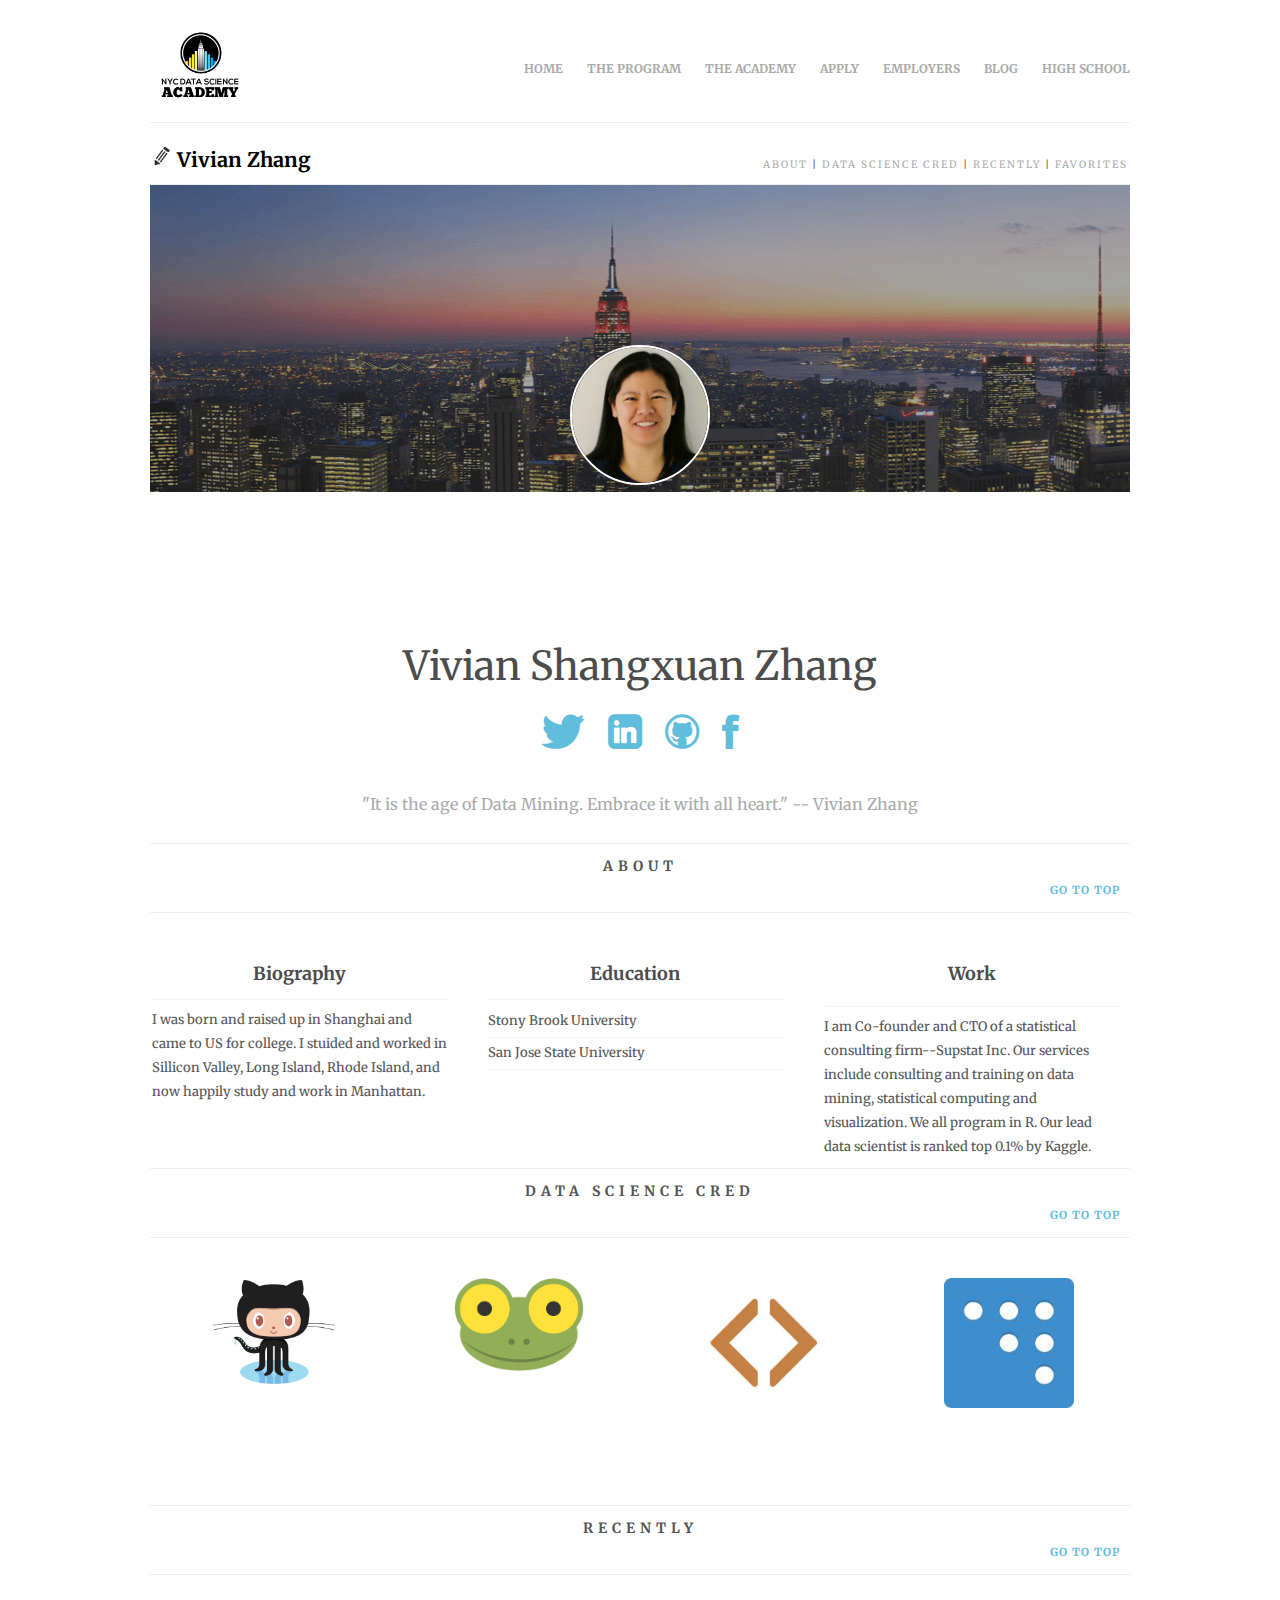
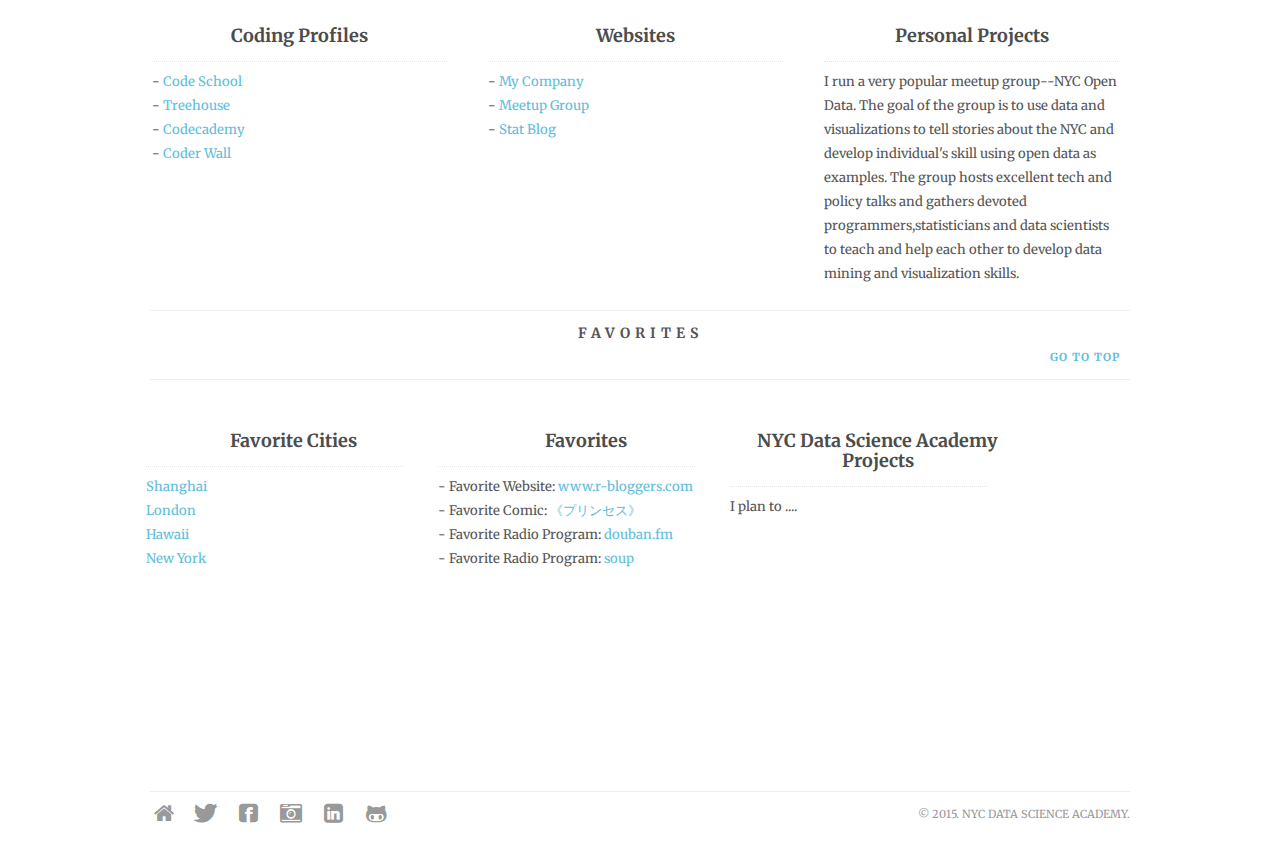
<file: students/b001/bryanvalentini.html>
<!DOCTYPE html>
<html lang="en-US">
<head>
  <meta http-equiv="Content-Type" content="text/html; charset=utf-8" >
  <meta charset="UTF-8" />
  <meta name="viewport" content ="width=device-width, minimum-scale=1.0, initial-scale=1.0">
  <title>My Name</title>
  <link rel='stylesheet' href="../../css/font-awesome.css" type='text/css' media='screen' />
  <link rel='stylesheet' id='google_merriweather-css'  href='http://fonts.googleapis.com/css?family=Merriweather:400,700&ver=3.5' type='text/css' media='all' />
  <link rel='stylesheet' href="../../css/style.css" type='text/css' media='all' />
  <style>
    .top-page-title {
      background: url(../../img/NYCDSA_banner.png) no-repeat top center;
    }
  </style>
  <link rel="apple-touch-icon" href="img/apple-touch-icon.png" />
</head>

<body id="scroll-header" class="home page students">

  <!-- Begin Main Wrapper -->
  <div class="main-wrapper">
        <!-- Begin Header -->
    <div class="header-wrapper">
      <div class="header">
        <div class="header-left">
          <h1 class="logo-text">
            <a href="//www.nycdatascience.com" title="NYC Data Science Home Page">
              <img src="../../img/nycdsa_400x400.png" class="logo" width="100px">
            </a>
          </h1>
        </div>
        <div class="header-right">
          <div class="menu-header-container">
            <ul id="nav" class="nav">
              <li class="menu-item">
                <a href="http://nycdatascience.github.io">Home</a>
              </li>
              <li>
                <a href="http://nycdatascience.com">The Program</a>
                <ul class="sub-menu">
                  <li><a href="/program.html">Basics</a></li>
                  <li><a href="/curriculum.html">Curriculum</a></li>
                  <li><a href="/faculty.html">Faculty</a></li>
                  <li><a href="/speakers.html">Guest Speakers</a></li>
                  <li><a href="/faq.html">FAQ</a></li>
               </ul>
              </li>
              <li>
                <a href="#">The Academy</a>

                <ul class="sub-menu">
                  <li><a href="/events.html">Events</a></li>
                  <li><a href="/contact.html">Contact</a></li>
                  <li><a href="/students.html">Students</a></li>
                </ul>

              </li>
              <li><a href="/apply">Apply</a>
              </li>
              <li>
                <a href="/employers.html">Employers</a>
              </li>
              <li>
                <a href="/blog">Blog</a>
              </li>
              <li><a href="/highschool" target="_blank">High School</a></li>
            </ul>
          </div>
          <div class="clear"></div>
        </div>
        <div class="clear"></div>
      </div>
   
      <div class="link-subs">
        <span><img class="swiss-knife-icon" src="../../img/DSA_pencil.png">Vivian Zhang</span>
        <ul class="smooth-scroller">
          <li><a href="#scroll-about">About</a></li>
          <li>|</li>
          <li><a href="#scroll-ds-cred">Data Science Cred</a></li>
          <li>|</li>
          <li><a href="#scroll-recently">Recently</a></li>
          <li>|</li>
          <li><a href="#scroll-favorites">Favorites</a></li>
        </ul>
      </div>
    </div>
    <!-- End Header -->

    <!-- Begin Content -->
    <div class="container">

      <!-- Begin Splash Image -->
      <div class="top-page-title">
        <div>
          <img src="../../img/students/b001/vivian_zhang.png" class="student_pic">
        </div>
      </div>
      <!-- End Splash Image -->

      <!-- Begin Title Content -->
      <div class="page-title">
        <h4 class="ib_main_header">Vivian Shangxuan Zhang</h4>
        <div class="social-icons">
          <a href="https://twitter.com/vivian__zhang"><i class="icon-twitter ib-social-icons"></i></a>
          <a href="http://www.linkedin.com/in/shangxuanzhang"><i class="icon-linkedin-sign ib-social-icons"></i></a>
          <a href="https://github.com/casunlight"><i class="icon-github ib-social-icons"></i></a>
          <a href="https://www.facebook.com/shangxuan.zhang"><i class="icon-facebook ib-social-icons"></i></a>
        </div>

        <div class="section section-testimonials-curriculum quote-div">
          <div id="testimonial-slider" class="flexslider">
            <ul class="testimonials slides">
              <li id="text-7" class="widget_text" style="list-style: none; display: list-item;">
                <div class="textwidget">
                  <h3>"It is the age of Data Mining. Embrace it with all heart." -- Vivian Zhang</h3>
                </div>
              </li>
            </ul>
          </div>
        </div>
      </div>
      <!-- End Title Content -->

      <!-- Some Content on Full Width -->
      <div id="random-full-width-content" class="this-div-is-just-a-helpful-container">
        <div id="scroll-about" class="section section-services">
          <div class="section-title">
            <span class="actual-title">About</span>
            <div class="go-to-top"><a href="#scroll-header">Go To Top</a></div>
          </div>

          <div class="services-wrap" id="equalize">

            <div id="ok-text-column-2" class="column ok-text-column" style="height: 204px;">
              <div class="services">
                <div class="services-title"><h3>Biography</h3></div>
                <div class="clear"></div>
                <p>
                  I was born and raised up in Shanghai and came to US for college. I stuided and worked in Sillicon Valley, Long Island, Rhode Island, and now happily study and work in Manhattan.  
                </p>
              </div>
            </div>

            <div id="ok-text-column-3" class="column ok-text-column" style="height: 204px;">
              <div class="services">
                <div class="services-title"><h3>Education</h3></div>
                <div class="clear"></div>
                <ul>
                  <li>Stony Brook University</li>
                  <li>San Jose State University</li>
                </ul>
              </div>
            </div>

            <div id="ok-text-column-4" class="column ok-text-column" style="height: 204px;">
              <div class="services">
                <div class="services-title"><h3>Work</h3></div>
                <div class="clear"></div>
                <h4></h4>
                <p>
                  I am Co-founder and CTO of a statistical consulting firm--Supstat Inc. Our services include consulting and training on data mining, statistical computing  and visualization. We all program in R. Our lead data scientist is ranked top 0.1% by Kaggle. 
                </p>
              </div>
            </div>
          </div>

          <div id="random-full-width-content" class="this-div-is-just-a-helpful-container">
            <div class="section section-services">
              <div id="scroll-ds-cred" class="section-title">
                <span class="actual-title">Data Science Cred</span>
                <div class="go-to-top"><a href="#scroll-header">Go To Top</a></div>
              </div>

              <div class="services-wrap section coder-cred" id="equalize">

                <div class="column fourth">
                  <a href="http://www.github.com/casunlight" target="_blank"><img src="../../img/Octocat.png" alt="GitHub" width="130px"></a>
                </div>

                <div class="column fourth">
                  <a href="http://teamtreehouse.com/vivianzhang" target="_blank"><img src="../../img/treehouse.png" alt="Treehouse" width="130px"></a>
                </div>

                <div class="column fourth">
                  <a href="http://www.codeschool.com/users/shangxuan" target="_blank"><img src="../../img/codeschool.png" alt="Code School" width="130"></a>
                </div>

                <div class="column fourth">
                  <a href="https://coderwall.com/shangxuan" target="_blank"><img src="../../img/coderwall.png" alt="Coder Wall" width="130"></a>
                </div>
              </div>
              <!-- End Service -->
            </div>
            <!-- End Coder Cred -->
          </div>

          <div id="random-full-width-content" class="this-div-is-just-a-helpful-container">
            <div id="scroll-recently" class="section section-services">
              <div class="section-title">
                <span class="actual-title">Recently</span>
                <div class="go-to-top"><a href="#scroll-header">Go To Top</a></div>
              </div>

              <div class="services-wrap" id="equalize">
                <div id="ok-text-column-2" class="column ok-text-column" style="height: 204px;">
                  <div class="services">
                    <div class="services-title">
                      <h3>Coding Profiles</h3>
                    </div>
                    <div class="clear"></div>
                    <p>
                      - <a href="http://www.codeschool.com/users/shangxuan">Code School</a><br>
                      - <a href="http://www.teamtreehouse.com/vivianzhang">Treehouse</a><br>
                      - <a href="http://www.codecademy.com/casunlight">Codecademy</a><br>
                      - <a href="https://www.coderwall.com/shangxuan">Coder Wall</a><br>
                    </p>
                  </div>
                </div>

                <div id="ok-text-column-3" class="column ok-text-column" style="height: 204px;">
                  <div class="services">
                    <div class="services-title">
                      <h3>Websites</h3>
                    </div>
                    <div class="clear"></div>
                    <p>
                      - <a href="http://www.supstat.com/en">My Company</a><br>
                      - <a href="http://www.meetup.com/nyc-open-data">Meetup Group</a><br>
                      - <a href="http://www.statcodebank.com/">Stat Blog</a><br>
                    </p>
                  </div>
                </div>

                <div id="ok-text-column-4" class="column ok-text-column" style="height: 204px;">
                  <div class="services">
                    <div class="services-title">
                      <h3>Personal Projects</h3>
                    </div>
                    <div class="clear"></div>
                    <p>I run a very popular meetup group--NYC Open Data. The goal of the group is to use data and visualizations to tell stories about the NYC and develop individual's skill using open data as examples. The group hosts excellent tech and policy talks and gathers devoted programmers,statisticians and data scientists to teach and help each other to develop data mining and visualization skills.
                    </p>
                  </div>
                </div>
            </div>
          </div>

          <div id="random-full-width-content" class="this-div-is-just-a-helpful-container">
            <div id="scroll-favorites" class="section section-services">
              <div class="section-title">
                <span class="actual-title">Favorites</span>
                <div class="go-to-top"><a href="#scroll-header">Go To Top</a></div>
              </div>

              <div class="services-wrap" id="equalize">
                <div id="ok-text-column-2" class="column ok-text-column" style="height: 204px;">
                  <div class="services">
                    <div class="services-title">
                      <h3>Favorite Cities</h3>
                    </div>
                    <div class="clear"></div>
                    <p>
                      <a>Shanghai</a><br>
                      <a>London</a><br>
                      <a>Hawaii</a><br>
                      <a>New York</a><br>
                    </p>
                  </div>
                </div>

                <div id="ok-text-column-3" class="column ok-text-column" style="height: 204px;">
                  <div class="services">
                    <div class="services-title"><h3>Favorites</h3>
                  </div>
                  <div class="clear"></div>
                  <p>
                    - Favorite Website: <a href="#">www.r-bloggers.com</a><br>
                    - Favorite Comic: <a href="#">《プリンセス》</a><br>
                    - Favorite Radio Program: <a href="#"> douban.fm </a><br>
                    - Favorite Radio Program: <a href="#"> soup </a><br>
                  </p>
                </div>
              </div>

              <div id="ok-text-column-4" class="column ok-text-column" style="height: 204px;">
                <div class="services">
                  <div class="services-title">
                    <h3>NYC Data Science Academy Projects</h3>
                  </div>
                  <div class="clear"></div>
                  <p>I plan to ....</p>
                </div>
              </div>
            </div>
          </div>

        </div>

        <div class="clear"></div>
      </div>
    </div>
  </div>

  <div class="clear"></div>
  <!-- End Footer Widgets -->

  <!-- Begin Footer -->
  <div class="footer">
    <div class="footer-text">
      <div class="footer-text-left">
        <div class="menu">
          <ul>
            <li>
              <a href="/index.html">
                <i class="icon-home icon-2x"></i>
              </a>
            </li>
            <li>
              <a href="https://twitter.com/NYCDataSci">
                <i class="icon-twitter icon-2x"></i>
              </a>
            </li>
            <li>
              <a href="http://www.facebook.com/nycdatascience">
                <i class="icon-facebook-sign icon-2x"></i>
              </a>
            </li>
            <li>
              <a href="http://instagram.com/nycdatascience">
                <i class="icon-camera-retro icon-2x"></i>
              </a>
            </li>
            <li>
              <a href="http://www.linkedin.com/groups/NYC-Data-Science-Academy-7433473">
                <i class="icon-linkedin-sign icon-2x"></i>
              </a>
            </li>
            <li>
              <a href="https://github.com/nycdatascience">
                <i class="icon-github-alt icon-2x"></i>
              </a>
            </li>
          </ul>
        </div>
      </div>
      <div class="footer-text-right">
        <div class="copyright">&copy; 2015. NYC Data Science Academy.</div>
      </div>
      <div class="clear"></div>
    </div>
  </div>
  <!-- End Footer -->
  
  <script type='text/javascript' src="../../js/jquery.js"></script>
  <script type='text/javascript' src="../../js/smooth-scroll.js"></script>
  <script type="text/javascript">
    jQuery('a').smoothScroll({offset: -175, speed: 1000});
    jQuery('.go-to-link a').smoothScroll();
  </script>

  <script type="text/javascript">

    var _gaq = _gaq || [];
    _gaq.push(['_setAccount', '']);
    _gaq.push(['_setDomainName', '']);
    _gaq.push(['_trackPageview']);

    (function() {
      var ga = document.createElement('script'); ga.type = 'text/javascript'; ga.async = true;
      ga.src = ('https:' == document.location.protocol ? 'https://ssl' : 'http://www') + '.google-analytics.com/ga.js';
      var s = document.getElementsByTagName('script')[0]; s.parentNode.insertBefore(ga, s);
    })();
  </script>

</body>
</html>
</file>
<file: css/style.css>
body, div, dl, dt, dd, ul, ol, li, h1, h2, h3, h4, h5, h6, pre, form, fieldset, input, textarea, p, blockquote, th, td {
    margin: 0;
    padding: 0;
}

table {
    border-collapse: collapse;
    border-spacing: 0;
}

fieldset, img { border: 0 }

ol, ul { list-style: none }

caption, th { text-align: left }

h1, h2, h3, h4, h5, h6 {
    font-size: 100%;
    font-family: 'Merriweather', Georgia, serif;
    font-weight: normal;
    color: #4c4c4c;
}

html { height: 100% }

body {
    font: 14px/24px "Merriweather", Georgia, serif;
    margin: 0 auto;
    padding: 0;
    background: #fff;
    overflow-x: hidden;
    height: 100%;
    color: #555;
}

* {
    -webkit-box-sizing: border-box;
    -moz-box-sizing: border-box;
    box-sizing: border-box;
}

a { text-decoration: none }

a:hover { color: #555 }

hr {
    margin: 20px 0 30px;
    border: 0;
    border-bottom: 1px dotted #ddd;
    height: 1px;
}

h1 {
    font-size: 30px;
    line-height: 36px;
    margin-bottom: 15px;
}

h2 {
    font-size: 24px;
    line-height: 36px;
    margin-bottom: 15px;
}

h3, h4, h5, h6 {
    line-height: 28px;
    margin-bottom: 12px;
}

h3 { font-size: 18px }

h4 { font-size: 16px }

h5 { font-size: 14px }

h6 {
    font-size: 13px;
    color: #bfbfbf;
    text-transform: uppercase;
}

p { margin-bottom: 15px }

.clear {
    clear: both;
    font-size: 0px;
    line-height: 0px;
    display: block;
}

.clearfix:after {
    content: "";
    display: block;
    clear: both;
    visibility: hidden;
    font-size: 0;
    height: 0;
}

.clearfix {
    *display: inline-block;
    height: 1%;
}

.last { margin-right: 0 !important }

blockquote p {
    position: relative;
    font-family: 'Merriweather', Georgia, serif;
    color: #aaa;
    font-size: 16px;
    font-weight: 400;
    line-height: 28px;
    padding: 15px 0 15px 30px;
    margin: 25px 0;
}

blockquote p:before {
    position: absolute;
    left: 0;
    top: 14px;
    content: "\f0e5";
    font-family: "FontAwesome";
    display: block;
    color: #bbb;
}

::selection {
    background: #fff666;
    color: #222;
}

::-moz-selection {
    background: #fff666;
    color: #222;
}

img {
    max-width: 100%;
    height: auto;
}

/* ===[ Layout Styles ]===================================================== */

.main-wrapper {
    width: 100%;
    margin: 0 auto;
}


.header-wrapper {
    width: 100%;
    margin: 0 0 0 0;
    position: fixed;
    z-index: 99999;
    background: #fff;
}

.header-hidden-wrap {
    z-index: 999;
    position: relative;
}

.header-hidden {
    margin: 0 auto;
    max-width: 980px;
    padding: 10px 10px 0px 10px;
    position: relative;
    display: none;
    background: #f3f3f3;
}

.header-hidden-toggle-wrap {
    max-width: 980px;
    position: relative;
    margin: 0 auto;
}

.show-hidden {
    margin-top: 0;
    -webkit-transition: .1s ease-in;
    -moz-transition: .1s ease-in;
    -o-transition: .1s ease-in;
    transition: .1s ease-in;
}

.hidden-toggle {
    position: absolute;
    right: 0px;
    bottom: -35px;
    display: block;
    width: 21px;
    height: 21px;
    text-align: right;
    color: #ccc;
    -webkit-transition: .2s ease-in;
    -moz-transition: .2s ease-in;
    -o-transition: .2s ease-in;
    transition: .2s ease-in;
}

.show-hidden .hidden-toggle {

}

.header-hidden-left {
    width: 60%;
    float: left;
    font-size: 12px;
    line-height: 20px;
    color: #999;
    padding-top: 3px;
}

.header-hidden-right {
    float: right;
    width: 40%;
}

.lights {
    float: right;
    color: #aaa;
}

.icons {
    float: right;
}

.icons a {
    margin-bottom: 0 !important;
}

.header {
    max-width: 980px;
    margin: 0 auto;
    padding-top: 40px;
    border-bottom: solid 1px #eee;
}

.header-left {
    width: 25%;
    float: left;
}

.header-left img { padding: 0 0 0 0 }

.header-left h1 {
    margin: 5px 0 0 0;
}

.header-left h1 a {
    color: #555;
    text-decoration: none;
    font-size: 34px;
    font-weight: 600;
    line-height: 28px;
    letter-spacing: -2px;
    -webkit-transition: .04s ease-in;
    -moz-transition: .04s ease-in;
    transition: .04s ease-in;
}

.header-left h1 a:hover {
    color: #999;
    -webkit-transition: .04s ease-in;
    -moz-transition: .04s ease-in;
    transition: .04s ease-in;
}

.logo {
    margin-top: -30px !important;
}

.header-right {
    width: 75%;
    float: right;
}

/* ===[ Header Navigation Styles ]===================================================== */

.select-menu, .select { display: none }

.menu-main-container { position: relative }

#nav { float: right }

#nav, #nav ul {
    margin: 13px 0 0 0;
    padding: 0;
    list-style-type: none;
    list-style-position: outside;
    position: relative;
    line-height: 1.5em;
    z-index: 1000;
}

#nav a {
    display: block;
    padding: 5px;
    color: #aaa;
    text-decoration: none;
    text-align: left;
    outline: none;
    font-weight: normal;
    font-family: 'Merriweather', Georgia, serif;
}

#nav > .current-menu-item > a, #nav > li a:hover { color: #4C4C4C }

.plus { color: #aaa }

#nav ul {
    position: absolute;
    display: none;
}

#nav li {
    float: left;
    position: relative;
    list-style-type: none;
    padding-bottom: 17px;
}

#nav li a {
    font-size: 12px;
    font-weight: bold;
    text-transform: uppercase;
    padding: 8px 15px;
}

#nav > li > a { padding: 5px 12px }

#nav > li:last-child a {
    margin-right: 0px;
    padding-right: 0px;
    border-right: none;
}

#nav > li:first-child a {

}

#nav li ul a {
    width: 150px;
    height: auto;
    float: left;
    font-size: 12px;
    color: #999;
}

#nav .sub-menu {
    box-shadow: rgba(0,0,0, 0.07) 0px 1px 2px;
    -moz-box-shadow: rgba(0,0,0, 0.07) 0px 1px 2px;
    -webkit-box-shadow: rgba(0,0,0, 0.07) 0px 1px 2px;
}

#nav .sub-menu li {
    background: #fff;
    border-left: solid 1px #eee;
    border-right: solid 1px #eee;
}

#nav .sub-menu li:first-child { border-top: solid 1px #eee }

#nav > li > ul { margin-top: 17px }

#nav li ul li {
    border-bottom: solid 1px #eee;
    padding-bottom: 0px;
}

#nav li ul li:last-child { border-bottom: none }

#nav li ul li a {
    margin-right: 0px;
    font-size: 10px;
}

#nav li ul li a:hover {
    background: #f9f9f9;
    color: #555;
}

#nav ul ul { top: auto }

#nav ul ul li:first-child { border-top: solid 1px #eee }

#nav li ul ul {
    left: 150px;
    margin: -1px 0 0 0;
    padding-right: 5px;
}

#nav li ul ul li { border-top: none }

#nav li:hover ul ul, #nav li:hover ul ul ul, #nav li:hover ul ul ul ul { display: none }

#nav li:hover ul, #nav li li:hover ul, #nav li li li:hover ul, #nav li li li li:hover ul { display: block }

/* ===[ Title Styles ]===================================================== */

.home .page-title {
    text-align: center;
    border-bottom: none;
}

.error404 .page-title {
    text-align: center;
}

.page-title {
    border-bottom: solid 1px #eee;
    padding: 30px 0;
    margin-bottom: 40px;
    position: relative;
}

.page-title-portfolio {
    border-bottom: none;
    margin-bottom: 0;
    display: inline-block;
    width: 100%;
    position: relative;
}

.portfolio-titles {
    float: left;
    width: 75%;
    display: inline-block;
}

.project-nav {
    font-size: 11px;
    text-transform: uppercase;
    text-align: right;
    position: absolute;
    right: 0;
    bottom: 30px;
    width: 25%;
    margin-top: 15px;
}

.project-nav a {
    color: #aaa !important;
    margin-left: 10px;
}

.project-nav a:hover { color: #555 !important }

.next-project span {
    padding-left: 10px;
    border-left: solid 1px #eee;
}

.project-nav i {
    padding: 0 2px;
}

.page-title a { color: #4c4c4c }

.page-title h2 {
    margin-bottom: 0px;
    font-size: 34px;
    letter-spacing: -1px;
    line-height: 42px;
}

.page-title h3 {
    color: #aaa;
    font-size: 16px;
    line-height: 24px;
    margin: 5px 0 0 0;
}

.page-title h3 a { color: #aaa }

.post-nav {
    position: absolute;
    bottom: 50px;
    right: 0;
    font-size: 11px;
    text-transform: uppercase;
}

.post-nav a {
    color: #aaa;
    margin-left: 20px;
    float: right;
}

.post-nav a:hover { color: #555 }

/* ===[ Blog Styles ]===================================================== */

.blog-post {
    margin-bottom: 50px;
    padding-bottom: 30px;
    border-bottom: solid 1px #eee;
}

.blog-post:last-child {
    margin-bottom: 0;
    padding-bottom: 0;
    border-bottom: none;
}

.blog-content { padding: 0 0 0 0 }

.readmore {
    text-align: center;
    font-size: 10px;
    letter-spacing: 2px;
    text-transform: uppercase;
    padding-top: 5px;
    margin-top: 10px;
}

.more-link {
    margin-top: 10px;
    clear: both;
    padding: 5px 5px 5px 0px;
}

.blog-meta {
    float: left;
    width: 15%;
    margin: 5px 5% 20px 0;
    text-align: right;
    display: inline-block;
}

.blog-meta-date {
    padding-bottom: 10px !important;
    margin-bottom: 10px !important;
    border-bottom: solid 1px #eee;
    float: left;
}

.share-title { color: #555 !important }

.single-attachment .share-title {
    display: none;
}

.blog-meta ul {
    margin-bottom: 15px !important;
    padding-bottom: 15px !important;
    border-bottom: solid 1px #eee;
    display: inline-block;
}

.blog-meta ul:last-child {
    border-bottom: none;
    margin-bottom: 0 !important;
    padding-bottom: 0 !important;
}

.blog-meta li {
    list-style-type: none !important;
    background: none !important;
    padding: 0 0 0 0 !important;
    margin: 0 0 6px 0 !important;
    color: #999;
    width: 100%;
    line-height: 18px;
    float: left;
    font-size: 11px;
}

.blog-meta ul li:last-child {
    border-bottom: none;
    margin-bottom: 0 !important;
    padding-bottom: 0 !important;
}

.blog-meta li a, .blog-meta li { color: #999 }

.blog-meta li a:hover { color: #4c4c4c }

.content .blog-text {
    float: right;
    width: 80%;
}

.title-meta h2 {
    margin: 0 0 0 0;
    padding-bottom: 10px;
    line-height: 38px;
    font-size: 28px;
    letter-spacing: -1px;
}

.title-meta h2 a {
    color: #555;
    -webkit-transition: .07s ease-in;
    -moz-transition: .07s ease-in;
    transition: .07s ease-in;
}

.title-meta h2 a:hover {
    color: #999;
    -webkit-transition: .07s ease-in;
    -moz-transition: .07s ease-in;
    transition: .07s ease-in;
}

.blog-image {
    width: 100%;
    margin-bottom: 35px;
    float: left;
}

.blog-image img {
    -webkit-transition: .1s ease-in;
    -moz-transition: .1s ease-in;
    -o-transition: .1s ease-in;
    transition: .1s ease-in;
}

.blog-image img:hover {
    -webkit-transition: .1s ease-in;
    -moz-transition: .1s ease-in;
    -o-transition: .1s ease-in;
    transition: .1s ease-in;
    opacity: .9;
}

.blog-read-more {
    font-size: 11px;
    letter-spacing: 2px;
    text-transform: uppercase;
    padding-top: 15px;
}

/* ===[ Tagcloud Styles ]===================================================== */

.tags {
    width: 620px;
    padding: 15px 0 15px 0;
    clear: both;
    margin-right: 35px;
    background: #f9f9f9;
}

.tags-list {
    width: 505px;
    float: left;
}

.tags-list ul {
    float: left;
    padding: 0 0 0 5px;
    width: 100%;
    margin-bottom: 0;
}

.tags-list ul li {
    display: block;
    padding: 0 19px 0 0;
    float: left;
}

.tags-list ul li p {
    font-size: 11px;
    font-weight: bold;
    color: #5a5a5a;
    float: none;
    padding: 0;
}

.tags-list ul li span {
    font-size: 11px;
    font-weight: bold;
    color: #a2a2a2;
    display: inline;
    padding: 0 0 0 4px;
}

.tags_rgt {
    float: right;
    width: 81px;
    margin-right: 15px;
}

.search .post-share, .archive .post-share { display: none }

.blog-navigation {
    padding-bottom: 25px;
}

.blog-navigation a {
    text-decoration: none;
    padding: 10px 0;
    color: #555;
    font-weight: normal;
    font-size: 12px;
    text-transform: uppercase;
    letter-spacing: 2px;
}

.blog-navigation a:hover { color: #999 }

.blog-navigation .alignright a:after  {
    font-family: 'FontAwesome';
    -webkit-font-smoothing: antialiased;
    content: "\f0da";
    margin-left: 5px;
}

.blog-navigation .alignleft a:before {
    font-family: 'FontAwesome';
    -webkit-font-smoothing: antialiased;
    content: "\f0d9";
    margin-right: 5px;
}

.navigation a {
    text-decoration: none;
    padding: 10px 0;
    color: #555;
    font-weight: normal;
    font-size: 12px;
    text-transform: uppercase;
    letter-spacing: 2px;
}

.navigation a:hover { color: #999 }

.featured-image {
    margin: 0 0 20px 0;
    float: left;
    width: 100%;
}

.fullsize-image {
    margin: 0 0 30px 0;
    float: left;
    width: 100%;
}

.okvideo { margin-bottom: 30px }

.intro {
    color: #979797;
    font-size: 16px;
    line-height: 28px;
    margin-bottom: 15px;
    border-top: solid 1px #EEE;
    border-bottom: solid 1px #EEE;
    padding: 10px 0;
}

/* ===[ Search Form Styles ]===================================================== */

.search-404 {
    text-align: center;
    width: 65%;
    margin: 0 auto;
}

.search-404 .searchform {
    margin-top: 25px;
}

.searchform {
    position: relative;
    width: 100%;
}

#searchsubmit {
    position: absolute;
    right: 0;
    top: 0;
    background: #e8e8e8;
    border: none;
    padding: 8px 10px;
    height: 34px;
    font-size: 9px;
    font-weight: bold;
    line-height: 20px;
    text-transform: uppercase;
    font-family: "Merriweather", Georgia, serif;
    color: #777;
    -webkit-transition: .07s ease-in;
    -moz-transition: .07s ease-in;
    transition: .07s ease-in;
    -webkit-appearance:none;
}

#searchsubmit:hover {
    background: #fff666;
    color: #222;
    -webkit-transition: .07s ease-in;
    -moz-transition: .07s ease-in;
    transition: .07s ease-in;
}

#searchform {
    float: left;
    width: 100%;
}

#s {
    background: #f7f7f7;
    float: left;
    padding: 10px 65px 10px 8px;
    border: 0;
    font-size: 12px;
    color: #999;
    outline: none;
    width: 190px;
    margin: 0 0 0 0;
    font-family: Georgia, serif;
    -webkit-transition: .2s ease-in;
    -moz-transition: .2s ease-in;
    -o-transition: .2s ease-in;
    transition: .2s ease-in;
    font-style: italic;
    width: 100%;
    -webkit-appearance:caret;
}

#s:focus, #s:hover {
    -webkit-transition: .2s ease-in;
    -moz-transition: .2s ease-in;
    -o-transition: .2s ease-in;
    transition: .2s ease-in;
}

#searchsubmit {
}

.content #searchsubmit { float: left }

#searchsubmit:hover { cursor: pointer }

#searchform .screen-reader-text { display: none }

/* ===[ Sidebar Styles ]===================================================== */

#sidebar-close { display: none }

#sidebar {
    width: 25%;
    float: right;
    font-size: 12px;
    line-height: 22px;
}

#sidebar p {
    font-size: 12px;
}

#sidebar a {
    text-decoration: none;
    -webkit-transition: .07s ease-in;
    -moz-transition: .07s ease-in;
    transition: .07s ease-in;
}

#sidebar a:hover {
    -webkit-transition: .07s ease-in;
    -moz-transition: .07s ease-in;
    transition: .07s ease-in;
}

.widget {
    margin-bottom: 40px;
    clear: both;
    float: left;
    width: 100%;
}

.widget h2, .portfolio-sidebar h2 {
    font-size: 10px;
    font-weight: bold;
    text-transform: uppercase;
    letter-spacing: 1px;
    display: block;
    line-height: 26px;
    margin: 0 0 10px 0;
    font-family: 'Merriweather', Georgia, serif;
    text-align: center;
    background: #f7f7f7;
    color: #999;
}

#sidebar .widget ul {
    margin: 0;
    padding: 0;
}

#sidebar .widget li {
    margin: 0 0 5px 15px;
    list-style-type: square;
}

#sidebar .slides li {
    list-style-type: none;
    margin: 0;
}

.widget ul { padding: 0 0 0 15px }

.widget ul li {
    padding: 0;
    list-style-type: none;
}

.widget ul li ul { padding: 0 0 0 0 }

.tagcloud {
    padding: 0 0 0 0;
    text-align: center;
}

.tagcloud a {
    text-decoration: none;
    float: left;
    color: #888;
    padding: 10px;
    position: relative;
    font-weight: bold;
}

.tagcloud a:hover { color: #555 }

/* ===[ Default Widget Styles ]===================================================== */

.widget_archive select {
    width: 100%;
}

#wp-calendar {
    width: 100%;
}

#wp-calendar caption {
    text-align: center;
    margin-bottom: 5px;
}

.widget_rss li {
    margin: 0 0 15px 0 !important;
    list-style-type: none !important;
}

.widget_rss .rsswidget {
    width: 100%;
}

.widget_rss .rss-date {
    width: 100%;
    float: left;
    font-size: 11px;
    color: #999;
}

.widget_rss cite {
    color: #999;
    font-size: 11px;
}

#sidebar .wp-caption {
    width: 100%;
    text-align: center;
    color: #999;
}

.widget_text {
    word-wrap: break-word;
}

/* ===[ Comment Styles ]===================================================== */

.comments {
    float: left;
    margin: 50px 0px 50px 0px;
    background: #f6f6f6;
    width: 100%;
    border-top: none;
    padding: 30px;
}

.commentlist {
    margin-bottom: 0 !important;
}

.comments li { background: none !important }

h3#comments {
    padding: 0 0 20px 0;
    margin: 0 0 25px 0 !important;
    font-size: 20px;
    font-weight: bold;
    border-bottom: solid 1px #eee;
    line-height: 30px;
    text-align: center;
}

#respond {
    margin: 0;
    padding: 0;
}

.commentlist #respond {
    margin: 20px 0 20px 0;
}

#respond h3 {
    padding: 0 0 3px 0;
    font-size: 20px;
    font-weight: bold;
    margin: 0 !important;
}

#reply-title small {
    font-weight: bold;
    font-size: 9px;
    text-transform: uppercase;
    margin-left: 5px;
}

#respond .logged-in-as, .comment-notes {
    font-size: 13px;
    padding-bottom: 10px;
    margin-bottom: 15px;
    border-bottom: solid 1px #e6e6e6;
}

#comments .form-allowed-tags {
    display: none;
}

#respond label {
    font-size: 10px;
    text-transform: uppercase;
    letter-spacing: 1px;
    margin: 5px 0 0 0px;
    color: #aaa;
}

#respond p { margin-bottom: 15px }

#respond input[type="text"], #respond textarea {
    color: #777;
    border: none;
    border: solid 1px #eee;
    border-bottom: solid 1px #ddd;
    background: #fff;
    width: 100%;
    padding: 10px;
    font-size: 13px;
    -webkit-appearance:caret;
}

#respond input:focus, #respond textarea:focus { outline: none }

#respond textarea {
    line-height: 22px;
    width: 100%;
    -webkit-box-sizing: border-box;
    -moz-box-sizing: border-box;
    box-sizing: border-box;
}

.form-submit {
    margin-bottom: 0 !important;
}

#respond #submit {
    background: #555;
    color: #fff;
    font-size: 12px;
    font-weight: bold;
    font-family: 'Merriweather', Georgia, serif;
    padding: 10px 20px;
    margin: 5px 0 0 0;
    border: none;
    -webkit-transition: .07s ease-in;
    -moz-transition: .07s ease-in;
    transition: .07s ease-in;
    -webkit-appearance:none;
}

#respond #submit:hover {
    background: #666;
    cursor: pointer;
    -webkit-transition: .07s ease-in;
    -moz-transition: .07s ease-in;
    transition: .07s ease-in;
}

#respond #commentform p {

}

.comment #respond #commentform p {

}

#respond #commentform .form-author { background: #fff }

#respond #commentform .form-email { background: #fff }

#respond #commentform .form-website { background: #fff }

.allowed {
    font-size: 11px;
    color: #888;
    width: 500px;
    float: left;
    margin: 0 0 15px 0;
}

.commentlist { list-style-type: none !important }

.commentlist li {
    padding: 0 0 15px 0;
    margin: 0 0 15px 0 !important;
    position: relative;
    list-style-type: none !important;
}

.commentlist li:last-child {
    margin-bottom: 40px !important;
    padding-bottom: 0;
}

.commentlist li:before, .commentlist ol .num {
    float: left;
    margin: 0 0 0 0 !important;
    content: none !important;
    counter-increment: none !important;
}

#comments .children {
    margin: 25px 0 0 25px !important;
}

#comments .children li {
    margin: 0;
    padding: 0;
}

#comments .children li:last-child {
    margin-bottom: 0 !important;
    padding-bottom: 0;
}

.comment-block { padding: 0 }

.comment-text {
    background: #fff;
    border: solid 1px #eee;
    padding: 20px;
    font-size: 14px;
    line-height: 22px;
    border-bottom: solid 1px #ddd;
}

.comment-text:before {
    width: 0;
    height: 0;
}

.reply {
    margin: 0px !important;
    font-size: 12px;
}

.comments .children .reply { text-align: left }

.reply a:hover { text-decoration: none }

.reply a:hover:after { content: "\2192" }

#cancel-comment-reply {
    margin: 0 0 15px 0;
    float: right;
}

.comments .logged-in {
    float: left;
    font-size: 14px !important;
}

.comment-awaiting-moderation {
    color: #555;
    font-weight: bold;
    font-size: 11px;
}

.vcard {
    margin: 0 0 0 0;
    padding: 0 0 0 0;
    float: left;
}

.vcard img {
    float: left;
    background: #fff;
    border: solid 1px #eee;
    padding: 3px;
}

.fn {
    float: left;
    font-style: normal;
    font-size: 15px;
    font-weight: bold;
    line-height: 20px;
    margin-top: 0;
    margin-bottom: -6px;
}

.fn a { color: #666 }

.comment-info {
    margin-bottom: 15px;
    position: relative;
}

.comment-meta {
    float: left;
    margin: 2px 0 0 12px;
}

.comment-time {
    font-size: 11px;
    color: #999;
}

.comment-edit-link { font-size: 11px }

/* ===[ Sidebar Styles ]===================================================== */

.blog-entry {

}

.pro-title h4 {
    display: block float:left;
    width: 295px;
    background: url(images/design-repeat.gif) right center repeat-x;
}

.pro-title h4 span {
    font-size: 14px;
    color: #FFF;
    font-weight: bold;
    background: #3e3e3e;
    padding: 0 10px 0 0;
}

.pro-title h3 {
    font-size: 14px;
    color: #FFF;
    font-weight: bold;
    display: block float:left;
    width: 295px;
    background: url(images/design-repeat.gif) right center repeat-x;
}

.pro-title h3 span {
    font-size: 14px;
    color: #FFF;
    font-weight: bold;
    background: #3e3e3e;
    padding: 0 10px 0 0;
}

/* ===[ Section Styles ]===================================================== */

.container {
    max-width: 980px;
    margin: 0 auto;
    padding-top: 140px;
}

#sections {
    max-width: 980px;
    margin: 0 auto;
    padding-top: 140px;
}

.section-title {
    letter-spacing: 5px;
    font-size: 13px;
    font-weight: bold;
    text-transform: uppercase;
    margin-bottom: 40px;
    text-align: center;
    padding: 5px;
    border-top: solid 1px #eee;
    border-bottom: solid 1px #eee;
}

.section-title span {
    background: #fff;
    padding: 0 15px;
}

.section:first-child {
    padding-top: 0px;
    border-top: none;
}

.section {
    padding: 0 0 0 0;
    float: left;
    width: 100%;
    position: relative;
}

.section-slider {
    padding-bottom: 70px;
}

.section-services {
    padding-bottom: 80px;
}

.section-services.student-index {
    padding-bottom: 0px;
}

.section-portfolio {
    padding-bottom: 45px;
}

.section-blog {
    padding-bottom: 30px;
}

.section-faq {
    padding-bottom: 30px;
}


.section-testimonials {
    padding-top: 100px;
    padding-bottom: 300px;
}


.section-testimonials a {
    color: #aaa;
}
.section-testimonials a:hover {
    color: #60BDDB;
}

.section-testimonials-curriculum {
    padding-top: 40px;
    padding-bottom: 150px;
}

.section-testimonials-curriculum a {
    color: #aaa;
}
.section-testimonials-curriculum a:hover {
    color: #60BDDB;
}


.section .column {
    width: 33%;
    margin: 0 0 3% 0;
    float: left;
    padding-left: 4%;
    margin-bottom: 3%;
}

.section .column.fourth{
  width: 25%;
}

.section.coder-cred{
  margin-left: 20px;
}
.section .column:last-child {
    margin-right: 0px;
    border-right: none;
}

.section-titlea {
    font-size: 10px;
    text-transform: uppercase;
    letter-spacing: 2px;
    color: #999;
    background: #f7f7f7;
    padding: 0 10px;
    margin: 0 0 35px 0;
    text-align: center;
}

.section-title2a {
    font-size: 48px;
    letter-spacing: -2px;
    color: #eee;
    position: absolute;
    bottom: -16px;
    right: 0;
    padding: 0;
    text-align: center;
    display: none;
}

.section-title3a {
    font-size: 28px;
    text-align: center;
    display: none;
}

/* ===[ Ribbon Styles ]===================================================== */

.ribbon {
    font-size: 11px !important;
    text-transform: uppercase;
    letter-spacing: 2px;
    width: 30%;
    position: relative;
    background: #ededed;
    color: #777;
    text-align: center;
    padding: 8px 2em;
    margin: 0 auto 45px;
    line-height: 16px;
}

.ribbon:before, .ribbon:after {
    content: "";
    position: absolute;
    display: block;
    bottom: -1em;
    border: 1.5em solid #e4e2e2;
    z-index: -1;
}

.ribbon:before {
    left: -2em;
    border-right-width: 1.5em;
    border-left-color: transparent;
}

.ribbon:after {
    right: -2em;
    border-left-width: 1.5em;
    border-right-color: transparent;
}

.ribbon .ribbon-content:before, .ribbon .ribbon-content:after {
    content: "";
    position: absolute;
    display: block;
    border-style: solid;
    border-color: #cfcfcf transparent transparent transparent;
    bottom: -1em;
}

.ribbon .ribbon-content:before {
    left: 0;
    border-width: 1em 0 0 1em;
}

.ribbon .ribbon-content:after {
    right: 0;
    border-width: 1em 1em 0 0;
}

.non-semantic-protector {
    position: relative;
    z-index: 1;
    background: url(images/ribbon-bg.png) no-repeat 0 24px;
    display: none;
}

/* ===[ Slider Styles ]===================================================== */

.single .gallery-wrap {
    margin-bottom: 40px;
    margin-top: -1px;
}

.slides .featured-thumb img {
    -webkit-transition: .1s ease-in;
    -moz-transition: .1s ease-in;
    -o-transition: .1s ease-in;
    transition: .1s ease-in;
}

.featured-thumb img:hover {
    opacity: .9;
    -webkit-transition: .1s ease-in;
    -moz-transition: .1s ease-in;
    -o-transition: .1s ease-in;
    transition: .1s ease-in;
}

/* ===[ Services Styles ]===================================================== */

.services-wrap {
    display: block;
    float: left;
    margin-left: -4%;
    margin-bottom: -2%;
    max-width: 1020px;
}

.services-title {
    float: left;
    width: 75%;
    padding-top: 11px;
}

.services h3 {
    font-size: 14px;
    font-weight: bold;
    line-height: 20px;
    margin-bottom: 0;
}

.services h3 a { color: #4c4c4c }

.services h3 a:hover { color: #888 }

.services .service-icon {
    float: left;
    margin: 0 5% 0 0;
    font-size: 20px;
    line-height: 22px;
    text-align: center;
    color: #555;
    background: #f3f3f3;
    display: block;
    padding: 11px 10px 9px 10px;
    -webkit-transition: .1s ease-in;
    -moz-transition: .1s ease-in;
    -o-transition: .1s ease-in;
    transition: .1s ease-in;
    height: 40px;
    width: 40px;
    overflow: hidden;
}

.services p {
    margin: 15px 0 20px 0;
    font-size: 13px;
    border-top: dotted 1px #e6e6e6;
    padding-top: 8px;
}

.services ul{
  margin-top: 15px;
  font-size: 13px;
  border-top: dotted 1px #e6e6e6;
  padding-top: 6px;
}

.services ul li{
  border-bottom: dotted 1px #e6e6e6;
  padding: 3px 0 4px 0;
}

.services h4{
  font-size: 14px;
  line-height: 0;
  text-decoration: underline;
  margin-top: 22px;
}
.services:hover .service-icon {
    background: #fff666;
    -webkit-transition: .1s ease-in;
    -moz-transition: .1s ease-in;
    -o-transition: .1s ease-in;
    transition: .1s ease-in;
}

/* ===[ Home Blog Styles ]===================================================== */

body.students .home-blog {
    display: block;
    margin-left: -2.2%;
    max-width: 1020px;
}

.home-blog-post li{
    list-style-type:none;
}

body.students ul li.home-blog-post{
    list-style-type:none;
    height: 600px;
}

.home-blog-post {
    float: left;
    width: 31%;
    margin: 0 0 5% 2.2%;
    border: solid 1px #eee;
    padding: 30px;
    position: relative;
}

.big-comment h3 { position: relative }

.home-blog-post h3 {
    font-size: 18px;
    line-height: 24px;
    margin-bottom: 5px;
}

.home-blog-post h3 a { color: #4c4c4c }

.home-blog-post h3 a:hover { color: #888 }

.home-blog-post .excerpt p {
    font-size: 13px;
    margin-bottom: 0;
    padding: 0;
}

.home-blog-post .blog-text {
    font-size: 14px;
    line-height: 26px;
}

.home-blog-post-meta {
    text-transform: uppercase;
    font-size: 10px;
    color: #aaa;
    line-height: 16px;
    margin-bottom: 20px;
    padding-bottom: 20px;
    border-bottom: solid 1px #eee;
}

.home-blog-post .blog-thumb {
    margin: -31px -31px 25px -31px;
    -webkit-transition: .1s ease-in;
    -moz-transition: .1s ease-in;
    -o-transition: .1s ease-in;
    transition: .1s ease-in;
    position: relative;
    overflow: hidden;
    height: 310px;
}

.home-blog-post .blog-thumb img {
    max-width: 100%;
    min-width: 100%;
    height: auto;
}

.home-blog-post img:hover {
    opacity: .9;
    -webkit-transition: .1s ease-in;
    -moz-transition: .1s ease-in;
    -o-transition: .1s ease-in;
    transition: .1s ease-in;
}

.home-blog-right {
    float: right;
    width: 300px;
}

.okay-recent-posts {
    margin: 0;
    padding: 0;
}

.okay-recent-posts .pane {
    padding-top: 10px !important;
    border: none !important;
    padding: 0;
}

.okay-recent-posts .pane h4 {
    font-size: 10px;
    text-transform: uppercase;
    letter-spacing: 2px;
    display: block;
    line-height: 30px;
    margin: 0 0 15px 0;
    font-family: 'Merriweather', Georgia, serif;
    text-align: center;
    background: #f7f7f7;
    color: #999;
}

.recent-posts-widget .recent-posts {
    width: 100%;
}

.recent-posts-widget li, .recent-comments-widget li {
    list-style-type: none;
    margin: 0 0 15px 0 !important;
    padding: 0 0 15px 0 !important;
    border-bottom: solid 1px #eee;
    display: inline-block;
}

.recent-posts-widget li:last-child, .recent-comments-widget li:last-child {
    border-bottom: none !important;
    margin-bottom: 0 !important;
    padding-bottom: 5px !important;
}

.recent-posts h3 {
    line-height: 18px;
    margin-bottom: 2px;
    font-weight: bold;
    font-size: 12px;
}

.recent-posts h3 a { color: #4c4c4c }

.recent-posts h3 a:hover { color: #888 }

.recent-posts p {
    font-size: 10px;
    line-height: 15px;
    color: #aaa;
    margin-bottom: 0px;
}

/* ===[ Homepage Testimonial Styles ]===================================================== */


.testimonials h2 {
    font-size: 30px;
    margin: 15px 0 0 0;
    text-align: center;
}

.testimonials h3 {
    font-weight: normal;
    font-size: 20px;
    line-height: 32px;
    text-align: center;
}

/* ===[ Homepage FAQ Styles ]===================================================== */


.faq h2 {
    font-size: 30px;
    margin: 15px 0 0 0;
    text-align: center;
}

.faq h3 {
    font-weight: normal;
    font-size: 20px;
    line-height: 32px;
    text-align: center;
}

/* ===[ Portfolio Page Styles ]===================================================== */

.mobile-slide { display: none !important }

.portfolio-big-slide {
    float: left;
    width: 100%;
    position: relative;
}

.portfolio-large-image {
    -webkit-transition: .07s ease-in;
    -moz-transition: .07s ease-in;
    transition: .07s ease-in;
    position: relative;
    display: inline-block;
    width: 100%;
}

.portfolio-big-slide:hover .portfolio-large-image, .portfolio-block:hover .portfolio-small-image {
    opacity: .16;
    -webkit-transition: .07s ease-in;
    -moz-transition: .07s ease-in;
    transition: .07s ease-in;
}

.portfolio-block .students {
    display:none;
    }
.portfolio-block:hover .students {
    display:block;
    position:absolute;
    z-index:1;
    left:-1px;
    text-align: center;
    top:68px;
    color: #000;
    width:312px;
    height:100px;
    }


.portfolio-large-image img {
    min-width: 100%;
    height: auto;
}

.portfolio-big-slide .portfolio-block {
    width: 980px;
    margin-bottom: 40px;
}

/* ===[ Portfolio Page Titles ]===================================================== */

.portfolio-big-title {
    text-align: center;
    margin-bottom: 40px;
    display: block;
    clear: both;
}

.portfolio-big-title h2 {
    letter-spacing: 0px;
    font-size: 32px;
    line-height: 40px;
    margin-bottom: 0px;
    text-align: center;
}

.portfolio-big-title h3 {
    font-size: 16px;
    line-height: 26px;
    letter-spacing: 0px;
    color: #aaa;
    text-align: center;
    margin: 15px 0 0 0;
    padding: 0 50px;
}

#portfolio-blocks .slides li:first-child { display: none }

.paged #portfolio-blocks .slides li:first-child, .home #portfolio-blocks .slides li:first-child { display: block }

.page-template-portfolio-php #portfolio-blocks { margin-bottom: 60px }

.portfolio-navigation {
    width: 100%;
    max-width: 980px;
    clear: both;
    margin-top: 20px;
    display: inline-block;
    position: relative;
}

.portfolio-navigation a {
    color: #555;
}

.portfolio-navigation .alignleft, .portfolio-navigation .alignright {
    color: #555;
    font-size: 12px;
    line-height: 30px;
    font-weight: bold;
    position: relative;
}

.portfolio-navigation .alignleft a {
    padding: 10px 15px 10px 22px;
    background: #f7f7f7;
}

.portfolio-navigation .alignleft a:before {
    position: absolute;
    top: -1px;
    left: 12px;
    display: block;
    content: "\f0d9";
    font-family: "FontAwesome";
}

.portfolio-navigation .alignright a {
    padding: 10px 22px 10px 15px;
    background: #f7f7f7;
}

.portfolio-navigation .alignright a:before {
    position: absolute;
    top: -1px;
    right: 12px;
    display: block;
    content: "\f0da";
    font-family: "FontAwesome";
}

.portfolio-navigation .alignleft i {
    margin: 0 5px 0 0;
    font-size: 10px;
    position: absolute;
    top: 14px;
    left: 12px;
}

.portfolio-navigation .alignright i {
    margin: 0 0 0 5px;
}

/* ===[ Portfolio Block Styles ]===================================================== */

.portfolio-blocks-wrap {
    width: 103%;
}

.portfolio-blocks {
    max-width: 1008px;
    overflow: hidden;
    color: white;
    position: relative;
}

.portfolio-block {
    position: relative;
    z-index: 5;
    overflow: hidden;
    float: left;
    display: inline-block;
}

.page-template-portfolio-php .portfolio-blocks .portfolio-block:first-child {
    display: none;
}

.home .portfolio-block:first-child {
    display: block !important;
}

.portfolio-block-large {
    margin-bottom: 40px;
}

.portfolio-block-inside {
    position: absolute;
    height: 100%;
    width: 100%;
    overflow: hidden;
    display: inline-block;
}

.portfolio-block-inside a {
    display: block;
    -webkit-transition: .07s ease-in;
    -moz-transition: .07s ease-in;
    transition: .07s ease-in;
}

.portfolio-block-inside img {
    width: 100%;
    max-width: 100%;
    height: auto;
}

/* ===[ Portfolio Meta Styles ]===================================================== */

.portfolio-sidebar {
    width: 25%;
    float: right;
    font-size: 12px;
    line-height: 22px;
}

.portfolio-meta {
    margin: 0 0 0 0;
}

.portfolio-meta h3 {
    border-bottom: solid 1px #eee;
    padding-bottom: 12px;
}

.portfolio-meta li {
    background: none !important;
    padding: 0 0 10px 0 !important;
    margin: 0 0 10px 0 !important;
    color: #999;
    width: 100%;
    line-height: 18px;
    float: left;
    border-bottom: solid 1px #eee;
}

.portfolio-meta li:last-child {
    border-bottom: none;
    margin-bottom: 0 !important;
    padding-bottom: 0 !important;
}

.portfolio-meta li span {
    color: #555;
    width: 100%;
    float: left;
}

/* ===[ Testimonial Styles ]===================================================== */

.faq h2 { font-size: 26px }

.faq h3 { color: #aaa }


/* ===[ Testimonial Styles ]===================================================== */

.testimonials h2 { font-size: 26px }

.testimonials h3 { color: #aaa }

/* ===[ Recent Posts Widget Styles ]===================================================== */

.recent-comment-text {
    margin-top: 5px;
    font-size: 11px !important;
    line-height: 18px !important;
}

.recent-comments-widget .comment-txt:hover { color: #888 }

/* ===[ Content Styles ]===================================================== */

.content {
    width: 70%;
    float: left;
    margin: 0 0 0 0;
    padding: 0 0 0 0;
}

.content-full {
    width: 100%;
}

.portfolio-full {
    padding-top: 30px;
    max-width: 980px !important
}

.archive .portfolio-full {
    padding-top: 0;
}

.content ul, .content ol {
    margin: 0 0 20px 15px;
}

.content ul li {
    list-style-type: square;
    margin-bottom: 5px;
}

.content ol li {
    list-style-type: decimal;
}

/* ===[ Footer Styles ]===================================================== */

.footer { width: 100% }

.footer-text {
    max-width: 980px;
    margin: 0 auto;
    padding: 10px 0px 30px 0px;
    border-top: solid 1px #eee;
    border-bottom: solid 0px #eee;
}

.footer-text-left {
    width: 50%;
    float: left;
}

.footer-text-left ul { float: left }

.footer-text-left ul li {
    float: left;
    display: inline;
    margin: 0 5px 0 0;
}

.footer-text-left ul li a {
    font-size: 11px;
    font-weight: bold;
    text-transform: uppercase;
    color: #999;
    text-decoration: none;
    padding: 0px 10px 0 0;
}

.footer-text-left ul li a:hover {
    color: #555;
}

.footer-text-left ul li:first-child { padding-left: 0px }

.footer-text-left ul li.last { padding: 3px 0 0 0 }

.footer-text-right {
    float: right;
    font-size: 11px;
    color: #999;
    text-decoration: none;
    text-transform: uppercase;
}

.footer-text-right a { color: #4c4c4c }

.footer-text-right a:hover { color: #999 }

.footer-widgets {
    max-width: 980px;
    margin: 50px auto 0 auto;
    padding: 0px 0 75px 0;
    border-top: solid 5px #f2f2f2;
}

.footer-widgets-wrap {
    margin-left: -5%;
}

.footer-widget {
    width: 33%;
    float: left;
    padding: 30px 0 0 5%;
    font-size: 12px;
}

.footer-widget:last-child {

}

.footer-widget a { text-decoration: none }

.footer-widget ul { margin: 0 0 0 0 }

.footer-widget li {
    margin-left: 15px;
    list-style-type: square;
}

.footer-widget p { line-height: 22px }

.footer-widget h2 {
    font-size: 11px;
    font-weight: bold;
    text-transform: uppercase;
    letter-spacing: 1px;
    display: block;
    line-height: 24px;
    padding: 0 0 5px 0;
    margin: 0 0 20px 0;
    border-bottom: solid 1px #eee;
}

/* ===[ Deafult WP Styles ]===================================================== */

.wp-caption {
}

.wp-caption.alignnone { margin: 5px 20px 20px 0 }

.wp-caption.alignleft { margin: 5px 20px 20px 0 }

.wp-caption.alignright { margin: 5px 0 20px 20px }

img.alignleft, img.alignright {

}

.alignright { float: right }

.alignleft { float: left }

.aligncenter { text-align: center }

img.alignleft { margin: 5px 25px 20px 0 }

img.alignright { margin: 5px 0 20px 20px }

.wp-caption img {
    border: 0 none;
    height: auto;
    margin: 0;
    max-width: 98.5%;
    padding: 0;
    width: auto;
}

.wp-caption p.wp-caption-text {
    font-size: 10px !important;
    margin: 0 !important;
    padding: 3px 0 0 0!important;
}

.gallery-caption { text-align: center }

.gallery-item {
    width: 105px !important;
    margin-right: 15px;
    margin-bottom: 20px;
}

.gallery-icon { width: 105px }

.gallery-item img {
    width: 95px;
    height: auto;
    padding: 8px;
    border: solid 1px #eee !important;
}

.gallery-item img:hover {
    border: solid 1px #ddd !important;
}

.sticky {
}

.bypostauthor {
}

/* ===[ Contact Form 7 Styles ]===================================================== */

.hbspt-form input[type="text"], .hbspt-form textarea { font-family: Georgia, serif }

.hbspt-form input[type="text"] {
    padding: 10px;
    font-size: 16px;
    font-weight: 200;
    color: #777;
    border: none;
    width: 100%;
    background: #f0f0f0;
    -webkit-transition: .2s ease-in;
    -moz-transition: .2s ease-in;
    -o-transition: .2s ease-in;
    transition: .2s ease-in;
}

.hbspt-form input[type="email"] {
    padding: 10px;
    font-size: 16px;
    font-weight: 200;
    color: #777;
    border: none;
    width: 100%;
    background: #f0f0f0;
    -webkit-transition: .2s ease-in;
    -moz-transition: .2s ease-in;
    -o-transition: .2s ease-in;
    transition: .2s ease-in;
}

.hbspt-form textarea {
    margin: 0;
    padding: 10px;
    font-size: 16px;
    width: 100%;
    height: 250px;
    box-sizing: border-box;
    -moz-box-sizing: border-box;
    color: #777;
    border: none;
    background: #f0f0f0;
    margin-top: 5px;
    -webkit-transition: .2s ease-in;
    -moz-transition: .2s ease-in;
    -o-transition: .2s ease-in;
    transition: .2s ease-in;
}

.hbspt-form input:focus, .hbspt-form textarea:focus {
    outline: none;
    background: #e9e9e9;
    -webkit-transition: .2s ease-in;
    -moz-transition: .2s ease-in;
    -o-transition: .2s ease-in;
    transition: .2s ease-in;
}

.hbspt-form p {
    font-size: 11px !important;
    font-weight: bold;
    text-transform: uppercase;
    letter-spacing: 1px;
    margin: 0 0 20px 0;
}

.hbspt-form br { margin-bottom: 10px }

input.hs-button.primary.large{
    background: #555;
    color: #fff;
    font-size: 12px;
    font-weight: bold;
    font-family: 'Merriweather', Georgia, serif;
    padding: 10px 20px;
    margin: 5px 0 0 0;
    border: none;
    -webkit-transition: .07s ease-in;
    -moz-transition: .07s ease-in;
    transition: .07s ease-in;
    -webkit-appearance:none;
}

.hbspt-form-submit:hover {
    background: #666;
    cursor: pointer;
    -webkit-transition: .07s ease-in;
    -moz-transition: .07s ease-in;
    transition: .07s ease-in;
}

.hbspt-form-response-output {
    background: #faf7d6;
    border: none !important;
}

.hbspt-form-mail-sent-ok {
    margin-left: 0px !important;
    margin-right: 0px !important;
    background: #ECF3E5;
    background: rgba(229, 243, 212, .5);
    padding: 15px !important;
    border: solid 1px #D2EFAC !important;
}

.hbspt-form-validation-errors {
    margin-left: 0px !important;
    background: #FCF3F3;
    background: rgba(255, 238, 238, .5);
    border: solid 1px #FBDCDC !important;
    padding: 10px !important;
    margin-right: 0px !important;
}

/* ===[ Page With Sidebar Shortcode Column Styles ]===================================================== */

.highlight {
    background: #fff9ce;
    width: auto;
    display: inline;
    padding: 0px 3px;
    font-weight: bold;
}

/* ===[ Full Width Shortcode Column Styles ]===================================================== */

.two-thirds, .two-thirds-last {
    width: 65.319148936%;
    margin: 0 4% 20px 0;
    float: left;
}

.two-thirds-last { margin-right: 0px !important }

.one-third, .one-third-last {
    width: 30.425531915%;
    float: left;
    margin: 0 4% 20px 0;
}

.one-third-last { margin-right: 0px !important }

.one-quarter, .one-quarter-last {
    width: 21.914893617%;
    float: left;
    margin: 0 4% 20px 0;
}

.one-quarter-last { margin-right: 0px !important }

.one-half, .one-half-last {
    width: 47.872340426%;
    margin: 0 4% 20px 0;
    float: left;
}

.one-half-last { margin-right: 0px !important }

/* ===[ Shortcode Button Styles ]===================================================== */

.highlight {
    background: #fff666;
    color: #222;
    width: auto;
    display: inline;
    padding: 2px 3px;
    font-weight: normal;
}

.demo-button {
    margin-bottom: 6px;
    padding-top: 4px;
}

.demo-button span { margin-right: 2px }

.button a {

}

.button a:hover {

}

.button {
    display: inline-block;
    text-decoration: none;
    font: bold 11px/12px Georgia, HelveticaNeue, Arial;
    text-transform: uppercase;
    padding: 6px 11px;
    color: #555;
    border: 1px solid #dedede;
    -webkit-border-radius: 3px;
    -moz-border-radius: 3px;
    border-radius: 3px;
    text-align: center;
}

.button:hover { cursor: pointer }

.button.white {
    background: #f5f5f5;
    filter: progid:DXImageTransform.Microsoft.gradient(startColorstr='#f9f9f9', endColorstr='#f0f0f0'); /*  IE */
    background: -webkit-gradient(linear, left top, left bottom, from(#f9f9f9), to(#f0f0f0)); /*  WebKit */
    background: -moz-linear-gradient(top,  #f9f9f9, #f0f0f0);
    border-color: #dedede #d8d8d8 #d3d3d3;
    color: #555;
    text-shadow: 0 1px 0 #fff;
    -webkit-box-shadow: 0 1px 1px #eaeaea, inset 0 1px 0 #fbfbfb;
    -moz-box-shadow: 0 1px 1px #eaeaea, inset 0 1px 0 #fbfbfb;
    box-shadow: 0 1px 1px #eaeaea, inset 0 1px 0 #fbfbfb;
}

.button.white:hover {
    background: #f4f4f4;
    filter: progid:DXImageTransform.Microsoft.gradient(startColorstr='#efefef', endColorstr='#f8f8f8'); /*  IE */
    background: -webkit-gradient(linear, left top, left bottom, from(#efefef), to(#f8f8f8)); /*  WebKit */
    background: -moz-linear-gradient(top,  #efefef, #f8f8f8);
    border-color: #c7c7c7 #c3c3c3 #bebebe;
    text-shadow: 0 1px 0 #fdfdfd;
    -webkit-box-shadow: 0 1px 1px #ebebeb, inset 0 1px 0 #f3f3f3;
    -moz-box-shadow: 0 1px 1px #ebebeb, inset 0 1px 0 #f3f3f3;
    box-shadow: 0 1px 1px #ebebeb, inset 0 1px 0 #f3f3f3;
}

.button.white a { color: #555 }

.button.gray {
    background: #bdbdbd;
    filter: progid:DXImageTransform.Microsoft.gradient(startColorstr='#cacaca', endColorstr='#aeaeae'); /*  IE */
    background: -webkit-gradient(linear, left top, left bottom, from(#cacaca), to(#aeaeae)); /*  WebKit */
    background: -moz-linear-gradient(top,  #cacaca, #aeaeae);
    border-color: #b5b5b5 #a1a1a1 #8f8f8f;
    color: #555;
    text-shadow: 0 1px 0 #d4d4d4;
    -webkit-box-shadow: 0 1px 1px #c9c9c9, inset 0 1px 0 #d7d7d7;
    -moz-box-shadow: 0 1px 1px #c9c9c9, inset 0 1px 0 #d7d7d7;
    box-shadow: 0 1px 1px #c9c9c9, inset 0 1px 0 #d7d7d7;
}

.button.gray:hover {
    background: #c2c2c2;
    filter: progid:DXImageTransform.Microsoft.gradient(startColorstr='#bcbcbc', endColorstr='#c2c2c2'); /*  IE */
    background: -webkit-gradient(linear, left top, left bottom, from(#bcbcbc), to(#c2c2c2)); /*  WebKit */
    background: -moz-linear-gradient(top,  #bcbcbc, #c2c2c2);
    border-color: #989898 #8e8e8e #878787;
    text-shadow: 0 1px 0 #dadada;
    -webkit-box-shadow: 0 1px 1px #cdcdcd, inset 0 1px 0 #ccc;
    -moz-box-shadow: 0 1px 1px #cdcdcd, inset 0 1px 0 #ccc;
    box-shadow: 0 1px 1px #cdcdcd, inset 0 1px 0 #ccc;
}

.button.gray a { color: #555 }

.button.pink {
    background: #f67689;
    filter: progid:DXImageTransform.Microsoft.gradient(startColorstr='#f78297', endColorstr='#f56778'); /*  IE */
    background: -webkit-gradient(linear, left top, left bottom, from(#f78297), to(#f56778)); /*  WebKit */
    background: -moz-linear-gradient(top,  #f78297, #f56778);
    border-color: #df6f8b #da5f75 #d55061;
    color: #913944;
    text-shadow: 0 1px 0 #f89ca9;
    -webkit-box-shadow: 0 1px 1px #c1c1c1, inset 0 1px 0 #f9a1b1;
    -moz-box-shadow: 0 1px 1px #c1c1c1, inset 0 1px 0 #f9a1b1;
    box-shadow: 0 1px 1px #c1c1c1, inset 0 1px 0 #f9a1b1;
}

.button.pink:hover {
    background: #f67c90;
    filter: progid:DXImageTransform.Microsoft.gradient(startColorstr='#f56c7e', endColorstr='#f78297'); /*  IE */
    background: -webkit-gradient(linear, left top, left bottom, from(#f56c7e), to(#f78297)); /*  WebKit */
    background: -moz-linear-gradient(top,  #f56c7e, #f78297);
    border-color: #c36079 #c25669 #c14e5c;
    text-shadow: 0 1px 0 #f9a6b4;
    -webkit-box-shadow: 0 1px 1px #c3c3c3, inset 0 1px 0 #f8909e;
    -moz-box-shadow: 0 1px 1px #c3c3c3, inset 0 1px 0 #f8909e;
    box-shadow: 0 1px 1px #c3c3c3, inset 0 1px 0 #f8909e;
}

.button.pink a { color: #913944 }

.button.orange {
    background: #fecc5f;
    filter: progid:DXImageTransform.Microsoft.gradient(startColorstr='#feda71', endColorstr='#febb4a'); /*  IE */
    background: -webkit-gradient(linear, left top, left bottom, from(#feda71), to(#febb4a)); /*  WebKit */
    background: -moz-linear-gradient(top,  #feda71, #febb4a);
    border-color: #f5b74e #e5a73e #d6982f;
    color: #996633;
    text-shadow: 0 1px 0 #fedd9b;
    -webkit-box-shadow: 0 1px 1px #d3d3d3, inset 0 1px 0 #fee395;
    -moz-box-shadow: 0 1px 1px #d3d3d3, inset 0 1px 0 #fee395;
    box-shadow: 0 1px 1px #d3d3d3, inset 0 1px 0 #fee395;
}

.button.orange:hover {
    background: #fecb5e;
    filter: progid:DXImageTransform.Microsoft.gradient(startColorstr='#fec354', endColorstr='#fecd61'); /*  IE */
    background: -webkit-gradient(linear, left top, left bottom, from(#fec354), to(#fecd61)); /*  WebKit */
    background: -moz-linear-gradient(top,  #fec354, #fecd61);
    border-color: #d29a3a #cc9436 #c89133;
    text-shadow: 0 1px 0 #fee1a0;
    -webkit-box-shadow: 0 1px 1px #d4d4d4, inset 0 1px 0 #fed17e;
    -moz-box-shadow: 0 1px 1px #d4d4d4, inset 0 1px 0 #fed17e;
    box-shadow: 0 1px 1px #d4d4d4, inset 0 1px 0 #fed17e;
}

.button.orange a { color: #996633 }

.button.green {
    background: #b7d770;
    filter: progid:DXImageTransform.Microsoft.gradient(startColorstr='#cae285', endColorstr='#9fcb57'); /*  IE */
    background: -webkit-gradient(linear, left top, left bottom, from(#cae285), to(#9fcb57)); /*  WebKit */
    background: -moz-linear-gradient(top,  #cae285, #9fcb57);
    border-color: #adc671 #98b65b #87aa4a;
    color: #5d7731;
    text-shadow: 0 1px 0 #cfe5a4;
    -webkit-box-shadow: 0 1px 1px #d3d3d3, inset 0 1px 0 #d7e9a4;
    -moz-box-shadow: 0 1px 1px #d3d3d3, inset 0 1px 0 #d7e9a4;
    box-shadow: 0 1px 1px #d3d3d3, inset 0 1px 0 #d7e9a4;
}

.button.green:hover {
    background: #b9d972;
    filter: progid:DXImageTransform.Microsoft.gradient(startColorstr='#b8d872', endColorstr='#b9d972'); /*  IE */
    background: -webkit-gradient(linear, left top, left bottom, from(#b8d872), to(#b9d972)); /*  WebKit */
    background: -moz-linear-gradient(top,  #b8d872, #b9d972);
    border-color: #8bb14d #83a648 #7d9e45;
    text-shadow: 0 1px 0 #d5e8aa;
    -webkit-box-shadow: 0 1px 1px #d5d5d5, inset 0 1px 0 #cae295;
    -moz-box-shadow: 0 1px 1px #d5d5d5, inset 0 1px 0 #cae295;
    box-shadow: 0 1px 1px #d5d5d5, inset 0 1px 0 #cae295;
}

.button.green a { color: #5d7731 }

.button.blue {
    background: #92dbf6;
    filter: progid:DXImageTransform.Microsoft.gradient(startColorstr='#abe4f8', endColorstr='#6fcef3'); /*  IE */
    background: -webkit-gradient(linear, left top, left bottom, from(#abe4f8), to(#6fcef3)); /*  WebKit */
    background: -moz-linear-gradient(top,  #abe4f8, #6fcef3);
    border-color: #8dc5da #76b7cf #63abc7;
    text-shadow: 0 1px 0 #b6e6f9;
    -webkit-box-shadow: 0 1px 1px #d6d6d6, inset 0 1px 0 #c0ebfa;
    -moz-box-shadow: 0 1px 1px #d6d6d6, inset 0 1px 0 #c0ebfa;
    box-shadow: 0 1px 1px #d6d6d6, inset 0 1px 0 #c0ebfa;
}

.button.blue:hover {
    background: #92dbf6;
    border-color: #7caec0 #68a3ba #5a9cb5;
    text-shadow: 0 1px 0 #bee9fa;
    -webkit-box-shadow: 0 1px 1px #d6d6d6, inset 0 1px 0 #ade4f8;
    -moz-box-shadow: 0 1px 1px #d6d6d6, inset 0 1px 0 #ade4f8;
    box-shadow: 0 1px 1px #d6d6d6, inset 0 1px 0 #ade4f8;
}

.button.blue a { color: #42788e }

.button.purple {
    background: #dfaeda;
    filter: progid:DXImageTransform.Microsoft.gradient(startColorstr='#e8c4e4', endColorstr='#d494ce'); /*  IE */
    background: -webkit-gradient(linear, left top, left bottom, from(#e8c4e4), to(#d494ce)); /*  WebKit */
    background: -moz-linear-gradient(top,  #e8c4e4, #d494ce);
    border-color: #bc9db9 #ad89aa #a1799d;
    color: #7b5777;
    text-shadow: 0 1px 0 #eacae6;
    -webkit-box-shadow: 0 1px 1px #d5d5d5, inset 0 1px 0 #eed3eb;
    -moz-box-shadow: 0 1px 1px #d5d5d5, inset 0 1px 0 #eed3eb;
    box-shadow: 0 1px 1px #d5d5d5, inset 0 1px 0 #eed3eb;
}

.button.purple:hover {
    background: #e0b1db;
    filter: progid:DXImageTransform.Microsoft.gradient(startColorstr='#deabd9', endColorstr='#e0b1db'); /*  IE */
    background: -webkit-gradient(linear, left top, left bottom, from(#deabd9), to(#e0b1db)); /*  WebKit */
    background: -moz-linear-gradient(top,  #deabd9, #e0b1db);
    border-color: #a482a0 #9b7897 #947090;
    text-shadow: 0 1px 0 #ecd0e9;
    -webkit-box-shadow: 0 1px 1px #cdcdcd, inset 0 1px 0 #ccc;
    -moz-box-shadow: 0 1px 1px #cdcdcd, inset 0 1px 0 #ccc;
    box-shadow: 0 1px 1px #cdcdcd, inset 0 1px 0 #ccc;
}

.button.purple a { color: #7b5777 }

.button.black {
    background: #525252;
    filter: progid:DXImageTransform.Microsoft.gradient(startColorstr='#5e5e5e', endColorstr='#434343'); /*  IE */
    background: -webkit-gradient(linear, left top, left bottom, from(#5e5e5e), to(#434343)); /*  WebKit */
    background: -moz-linear-gradient(top,  #5e5e5e, #434343);
    border-color: #4c4c4c #313131 #1f1f1f;
    color: #fff;
    text-shadow: 0 1px 0 #2e2e2e;
    -webkit-box-shadow: 0 1px 1px #afafaf, inset 0 1px 0 #868686;
    -moz-box-shadow: 0 1px 1px #afafaf, inset 0 1px 0 #868686;
    box-shadow: 0 1px 1px #afafaf, inset 0 1px 0 #868686;
}

.button.black:hover {
    background: #5a5a5a;
    border-color: #2c2c2c #1c1c1c #101010;
    text-shadow: 0 1px 0 #363636;
    -webkit-box-shadow: 0 1px 1px #b1b1b1, inset 0 1px 0 #838383;
    -moz-box-shadow: 0 1px 1px #b1b1b1, inset 0 1px 0 #838383;
    box-shadow: 0 1px 1px #b1b1b1, inset 0 1px 0 #838383;
}

.button.black a { color: #fff }

/* ===[ Shortcode Message Style ]===================================================== */

.message {
    width: 100%;
    float: left;
    margin: 0 0 15px 0;
}

.message a { color: #555 }

.message a:hover { text-decoration: underline }

.message strong {
    text-transform: uppercase;
    font-size: 12px;
    letter-spacing: 1px;
}

.red-message {
    background: #fff7f7;
    border: solid 1px #fddcdc;
    padding: 15px;
}

.green-message {
    background: #f1f9ea;
    padding: 15px;
    border: solid 1px #d0eeac;
}

.yellow-message {
    background: #fcfbe4;
    border: solid 1px #efebbc;
    padding: 15px;
}

.gray-message {
    background: #f5f5f5;
    border: solid 1px #ddd;
    padding: 15px;
}

/* ===[ Shortcode Tooltip Styles ]===================================================== */

.tooltip {
    display: inline;
    position: relative;
}

.tooltip a span {
    width: 115px;
    height: auto;
    line-height: 20px;
    padding: 5px 10px 0px 10px;
    left: 50%;
    margin-left: -58px;
    font-family: Georgia, serif;
    font-size: 11px;
    color: #777;
    text-align: center;
    border: 4px solid #fff;
    background: rgba(255,255,255,1);
    text-indent: 0px;
    border-radius: 5px;
    position: absolute;
    pointer-events: none;
    bottom: 30px;
    opacity: 0;
    box-shadow: 1px 1px 2px rgba(0,0,0,0.1);
    -webkit-transition: all 0.3s ease-in-out;
    -moz-transition: all 0.3s ease-in-out;
    -o-transition: all 0.3s ease-in-out;
    -ms-transition: all 0.3s ease-in-out;
    transition: all 0.3s ease-in-out;
    border-left: solid 1px #f5f5f5;
    border-top: solid 1px #f5f5f5;
}

.tooltip a span:before, .tooltip a span:after {
    content: '';
    position: absolute;
    bottom: -15px;
    left: 50%;
    margin-left: -9px;
    width: 0;
    height: 0;
    border-left: 10px solid transparent;
    border-right: 10px solid transparent;
    border-top: 10px solid rgba(0,0,0,0.1);
}

.tooltip a span:after {
    bottom: -14px;
    margin-left: -10px;
    border-top: 10px solid #fff;
}

.tooltip a:hover span {
    opacity: 0.9;
    bottom: 35px;
}

/* ===[ Shortcode Tabbed Box Styles ]===================================================== */

.tabs {
    list-style-type: none !important;
    margin: 0 !important;
    padding: 0;
    height: 30px;
    border-bottom: solid 1px #eee;
}

#sidebar .tabs {
    border-bottom: none;
    height: auto;
}

.tabs li {
    float: left;
    text-indent: 0;
    padding: 0 !important;
    margin: 0 !important;
    list-style-type: none !important;
    background: none !important;
}

.content .tabs li a:hover { background: #f7f7f7 }

.content .tabs li a:hover {
    -webkit-transition: .2s ease-in;
    -moz-transition: .2s ease-in;
    -o-transition: .2s ease-in;
    transition: .2s ease-in;
}

.tabs a {
    display: block;
    font-size: 11px;
    text-transform: uppercase;
    line-height: 30px;
    text-align: center;
    text-decoration: none;
    padding: 0 10px;
    margin: 0px;
    position: relative;
    color: #888;
}

.tabs a:hover { color: #555 }

.tabs a:active { outline: none }

.tabs .current, .tabs .current:hover, .tabs li.current a {
    cursor: default !important;
    color: #555 !important;
    background: #f2f2f2;
}

.tab-wrapper li .current, .tab-wrapper li .current:hover, .tab-wrapper li.current a, .tab-wrapper a:hover { background: #fff666 }

.tab-wrapper {
    padding: 0;
    width: 435px;
    height: 70px;
    margin: 80px auto 30px auto;
}

#sidebar .tab-wrapper { width: 100% }

.tab-wrapper li {
    float: left;
    background: none !important;
    padding: 0 !important;
    margin: 0 1% 0 0 !important;
    width: 24%;
}

.tab-wrapper li:last-child {
    margin-right: 0px !important;
}

.tab-wrapper li a {
    display: block;
    height: 32px;
    text-align: center;
    line-height: 34px;
    margin: 0;
    outline: none;
    background: #f2f2f2;
    padding: 0;
    position: relative;
    font-family: 'ModernPictogramsNormal';
    -webkit-font-smoothing: antialiased;
    color: #555;
    font-size: 22px;
    text-transform: none;
}

.tab-wrapper li a.current {  }

.tab-wrapper li a:hover { }

.tab-wrapper li a:active i {
    line-height: 34px;
}

.tab-wrapper li i {
    font-size: 17px;
    line-height: 32px;
}

#sidebar .panes {
    width: 99%;
}

#sidebar .panes .pane {
    margin-top: 2px;
    background: #f7f7f7;
    padding: 15px !important;
}

.panes .pane {
    display: none;
    padding-top: 15px;
    margin-top: -1px;
}

.change-font a {
    text-transform: uppercase;
    font-size: 10px;
    color: #999;
    margin-right: 15px;
}

.change-font a:hover { color: #4c4c4c }

.chirp li {
    border-bottom: solid 1px #eee !important;
    padding-bottom: 10px !important;
    margin: 0 0 10px 0 !important;
    list-style-type: none !important;
}

.chirp li:last-child {
    border-bottom: none !important;
    margin-bottom: 0 !important;
    padding-bottom: 0 !important;
}

/* Styles for Student Profile - from desmond.css */

.ib_main_header {
  padding: 0;
  margin-top: 30px;
  font-size: 40px;
}

.student_pic {
  border-radius: 100px;
  -webkit-border-radius: 100px;
  -moz-border-radius: 100px;
  width: 140px;
  height: 140px;
  top: -212px;
  left: 41.07%;
  border: 2px solid white;
  margin-top: 205px;
}


.page-title, .top-page-title {
  /*background: url(../img/plaza_espana.jpg) no-repeat top center;*/
  margin-bottom: 0;
  padding: 0;
  text-align: bottom;
}

.page-title {
    border-bottom: solid 1px #eee;
    padding: 30px 0;
    margin-bottom: 40px;
    position: relative;
}

.top-page-title {
  background: url(../img/j-collins-background.jpg) no-repeat top center;
  background-size: 100% 100%;
  margin-bottom: 100px;
  text-align: center;
}

.ib-social-icons {
  font-size: 40px;
  padding: 0 10px;
}

.social-icons {
  padding:20px 0;
}

.title-div {
  background: white;
  width: 500px;
  margin: 0 auto;
  position: relative;
  top: 20px;
}

.icon-twitter:hover {
  color: #06ADE8;
}

.icon-linkedin-sign:hover {
  color: #1F83B9;
}

.icon-github:hover {
  color: black;
}

.icon-edit:hover {
  color: #FFCC00;
}

.icon-rss:hover {
  color: #009933;
}

.link-subs {
  padding-top: 10px;
  margin: 0 auto;
  width: 980px;
  text-align: left;
  padding-bottom: 10px;
  border-bottom: solid 1px #eee;
  padding-left: 2px;
  padding-right: 2px;
}
.link-subs span{
  display: inline;
  font-size: 20px;
  font-weight: bold;
  color: #000;
}
.link-subs li{
  display: inline;
}

.link-subs ul {
  float: right;
  text-align: right;
  letter-spacing: 2px;
  font-size: 10px;
  text-transform: uppercase;
}
.link-subs ul li a{
  color: #aaa;
}
.link-subs ul a:hover {
  color: #37C5FD;
}

.section-testimonials-curriculum {
    padding-top: 40px;
    padding-bottom: 50px;
}

.quote-div {
  padding: 15px 0;
}

.testimonials h3 {
  font-size: 16px;
  line-height: 140%;
}

.section-title {
    letter-spacing: 5px;
    font-size: 14px;
    font-weight: bold;
    text-transform: uppercase;
    /*margin-bottom: 40px;*/
    text-align: center;
    padding: 10px;
    border-top: solid 1px #eee;
    border-bottom: solid 1px #eee;
}

.services h3 {
    font-size: 18px;
    font-weight: bold;
    line-height: 20px;
    margin-bottom: 0;
    text-align: center;
    width: 295px;
}

.services first-child {
    width: 100%;
    padding-top: none;
    border-top: none;
}

.services {
  width: 100%;
}

.go-to-top {
  text-align: right;
  font-size: 11px;
  letter-spacing: 1px;
}

.about-text {
  width: 500px;
  margin: 0 auto;
  padding-bottom: 20px;
}

.about-text p {
  font-size: 20px;
  line-height: 130%;
  border-top: none;

}

body.students a{color:#60BDDB} /*Causing the social icons to be blue*/

.top-page-title {
    background-size: 100% 100%;
    margin-bottom: 100px;
    text-align: center;
  }

  /*========================= Index Profile Image ================================*/

.prof-image {
  border-top: 1px solid #efefef;
  border-left: 1px solid #efefef;
  border-right: 1px solid #efefef;
  border-bottom: 0;
}

/*========================= Profile Background Image ================================*/

.top-page-title {
  background-size: 100% 100%;
  margin-bottom: 100px;
  text-align: center;
}

/*========================== Swiss Army Icon ============================*/

.swiss-knife-icon {
    display: inline-block;
    width: 20px;
    margin: 12px 5px 0 0;
}

/*========================== Smooth Scroller =========================*/

.smooth-scroller {
    padding-top: 20px;
}

.h4-faker {
    font-size: 14px;
    font-family: 'Merriweather', Georgia, serif;
    font-weight: normal;
    color: #4c4c4c;
    text-decoration: underline;
    display: block;
    margin: 5px 0 10px;
    padding: 0;
}
</file>
